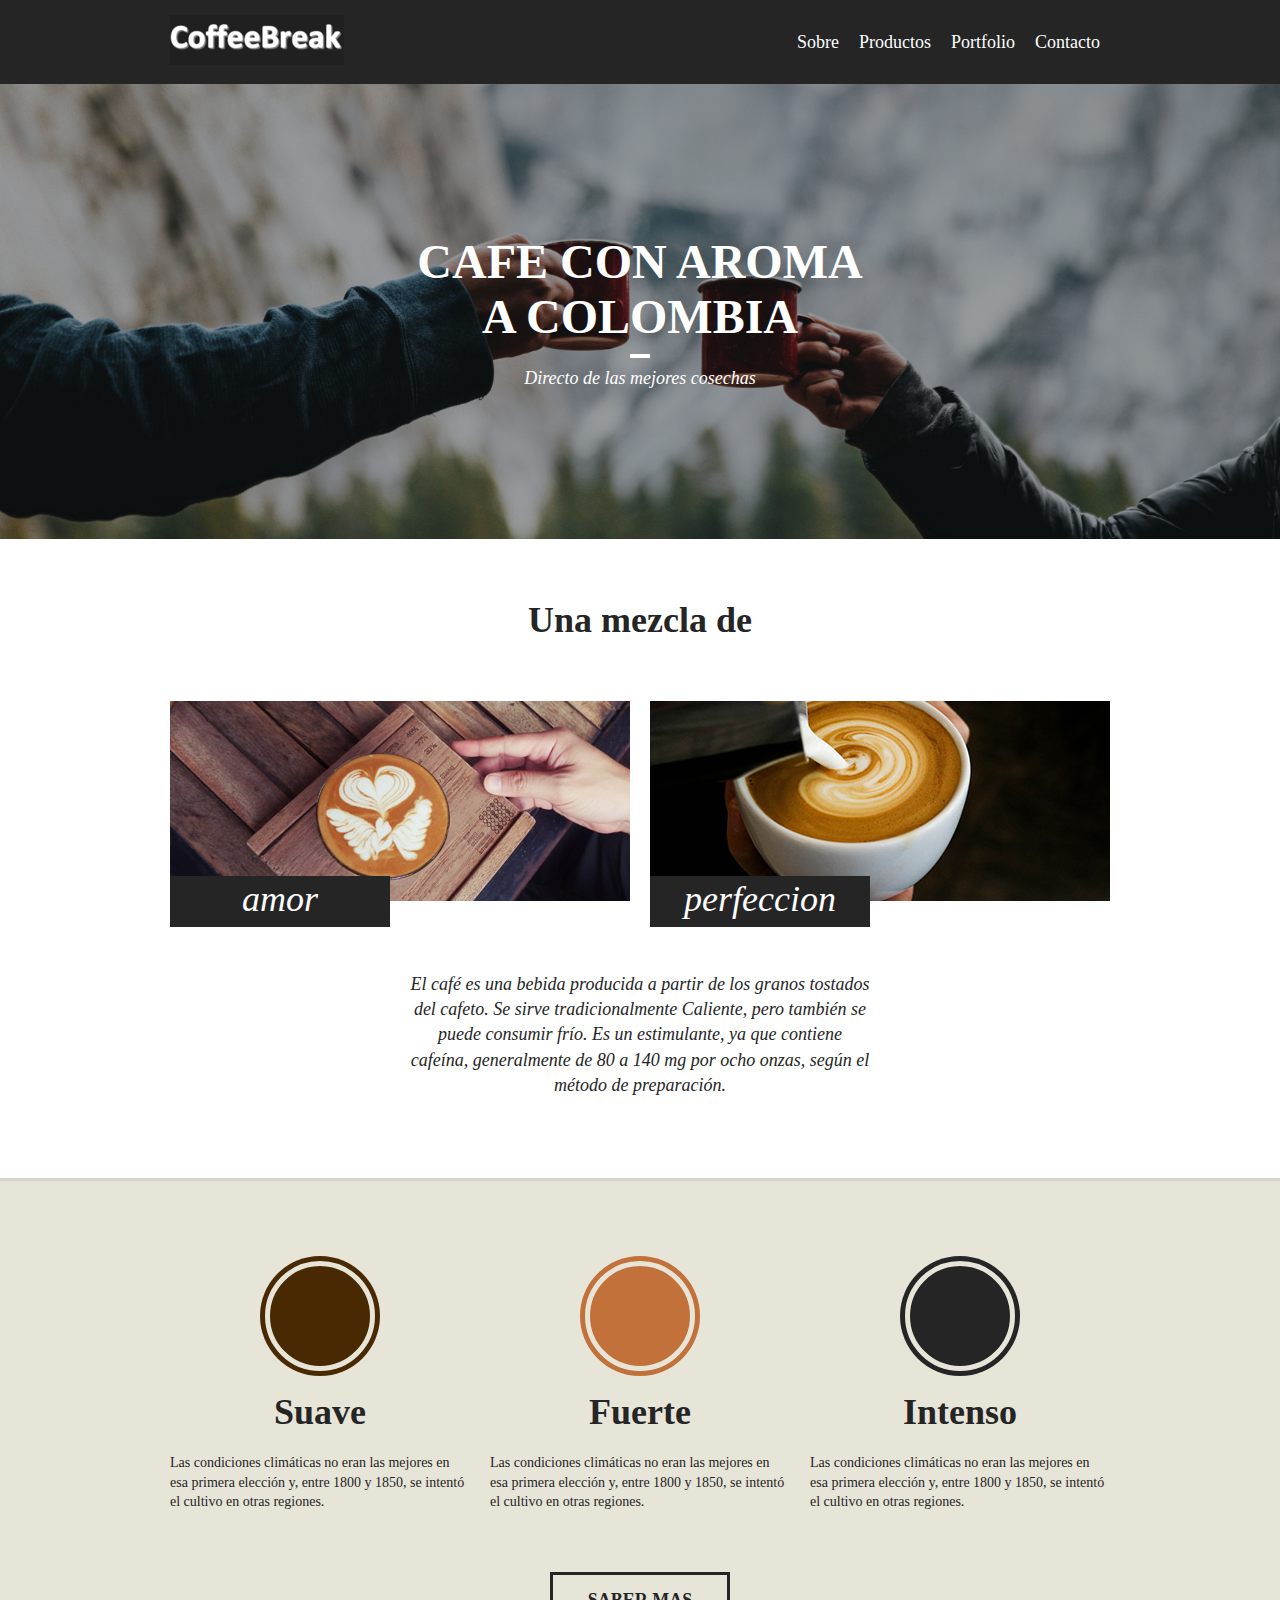
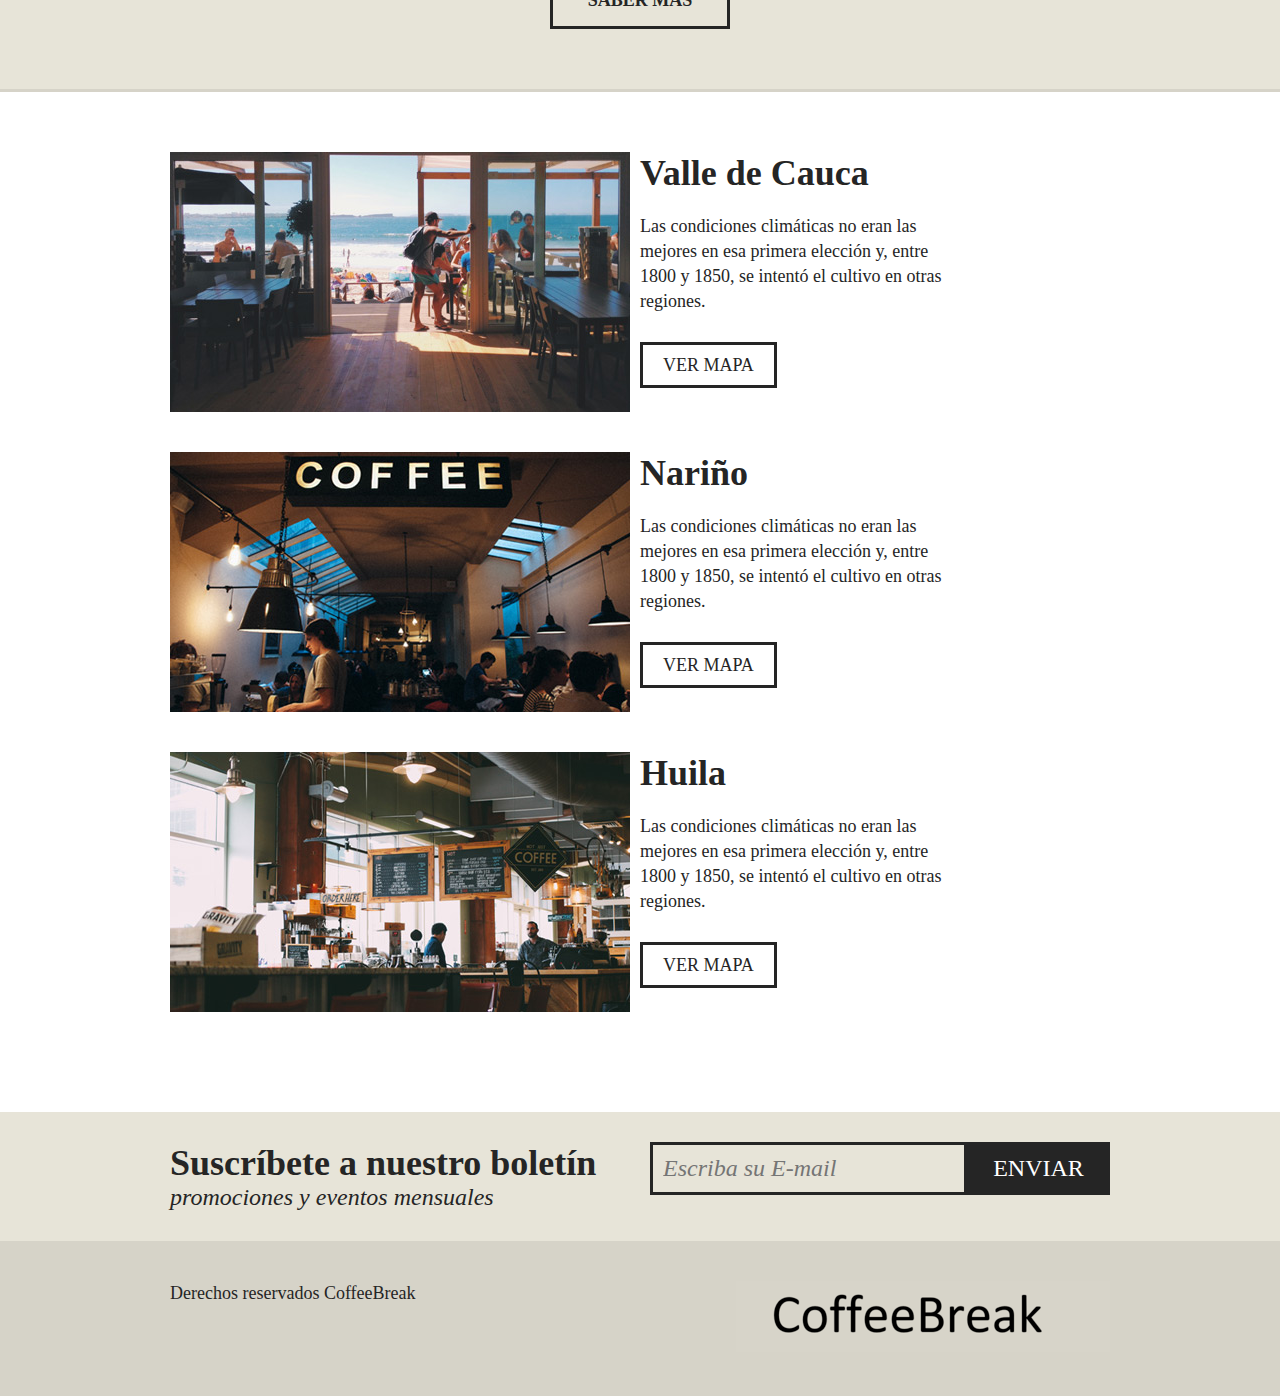
<file: coffee-flex-layout1/index.html>
<!DOCTYPE html>
<html>
<head>
	<title>Coffe Break 1</title>
	<meta charset="utf-8">
	<meta name="viewport" content="width=device-width, initial-scale=1, shrink-to-fit=no">
	<link rel="stylesheet" type="text/css" href="css/style.css">
</head>
<body>
	
	<header class="menu">
		<div class="container">
			<a class="menu-logo" href="#"><img src="img/coffee.png" alt="Coffee"></a>	
			<nav class="menu-nav">
				<ul>
					<li><a href="#">Sobre</a></li>
					<li><a href="#">Productos</a></li>
					<li><a href="#">Portfolio</a></li>
					<li><a href="#">Contacto</a></li>
				</ul>
			</nav>
		</div>
	</header>
	
	<main class="intro">
		<h1>Cafe con aroma <br>a Colombia</h1>
		<p>Directo de las mejores cosechas</p>
	</main>
	
	<section class="sobre">
		<h2>Una mezcla de</h2>
		<div class="container">
			<div class="sobre-item">
				<img src="img/cafe-1.jpg">
				<h3>amor</h3>
			</div>
			<div class="sobre-item">
				<img src="img/cafe-2.jpg">
				<h3>perfeccion</h3>
			</div>
		</div>
		<p>El café es una bebida producida a partir de los granos tostados del cafeto. Se sirve tradicionalmente
			Caliente, pero también se puede consumir frío. Es un estimulante, ya que contiene cafeína, generalmente de 80 a 140 mg por ocho onzas, según el método de preparación.</p>
	</section>
	
	<section class="productos">
		<div class="container">
			<div class="productos-item">
				<h2 class="productos-suave">Suave</h2>
				<p>Las condiciones climáticas no eran las mejores en esa primera elección y, entre 1800 y 1850, se intentó el cultivo en otras regiones.</p>
			</div>
			<div class="productos-item">
				<h2 class="productos-fuerte">Fuerte</h2>
				<p>Las condiciones climáticas no eran las mejores en esa primera elección y, entre 1800 y 1850, se intentó el cultivo en otras regiones.</p>
			</div>
			<div class="productos-item">
				<h2 class="produtos-intenso">Intenso</h2>
				<p>Las condiciones climáticas no eran las mejores en esa primera elección y, entre 1800 y 1850, se intentó el cultivo en otras regiones.</p>
			</div>
		</div>
		<a class="productos-btn" href="#">Saber Mas</a>
	</section>
	
	<section class="ubicacion">
		<div class="ubicacion-item container">
			<div class="ubicacion-img">
				<img src="img/valleDelCauca.jpg" alt="Cafe del Valle del Cauca">
			</div>
			<div class="ubicacion-info">
				<h2>Valle de Cauca</h2>
				<p>Las condiciones climáticas no eran las mejores en esa primera elección y, entre 1800 y 1850, se intentó el cultivo en otras regiones.</p>
				<a href="#">Ver Mapa</a>
			</div>
		</div>
		
		<div class="ubicacion-item container">
			<div class="ubicacion-img">
				<img src="img/nariño.jpg" alt="Cafe de Nariño">
			</div>
			<div class="ubicacion-info">
				<h2>Nariño</h2>
				<p>Las condiciones climáticas no eran las mejores en esa primera elección y, entre 1800 y 1850, se intentó el cultivo en otras regiones.</p>
				<a href="#">Ver Mapa</a>
			</div>
		</div>
		
		<div class="ubicacion-item container">
			<div class="ubicacion-img">
				<img src="img/huila.jpg" alt="Cafe de Huila">
			</div>
			<div class="ubicacion-info">
				<h2>Huila</h2>
				<p>Las condiciones climáticas no eran las mejores en esa primera elección y, entre 1800 y 1850, se intentó el cultivo en otras regiones.</p>
				<a href="#">Ver Mapa</a>
			</div>
		</div>
	
	</section>
	
	<section class="firma">
		<div class="container">
			<div class="firma-info">
				<h2>Suscríbete a nuestro boletín</h2>
				<p>promociones y eventos mensuales</p>
			</div>
			<form>
				<label>E-mail</label>
				<input type="text" placeholder="Escriba su E-mail">
				<button type="submit">Enviar</button>
			</form>
		</div>
	</section>
	
	<footer class="footer">
		<div class="container">
			<p>Derechos reservados CoffeeBreak</p>
			<div class="footer-img">
				<img src="img/coffee2.png" alt="Coffee">
			</div>
		</div>
	</footer>
	
</body>
</html>
</file>
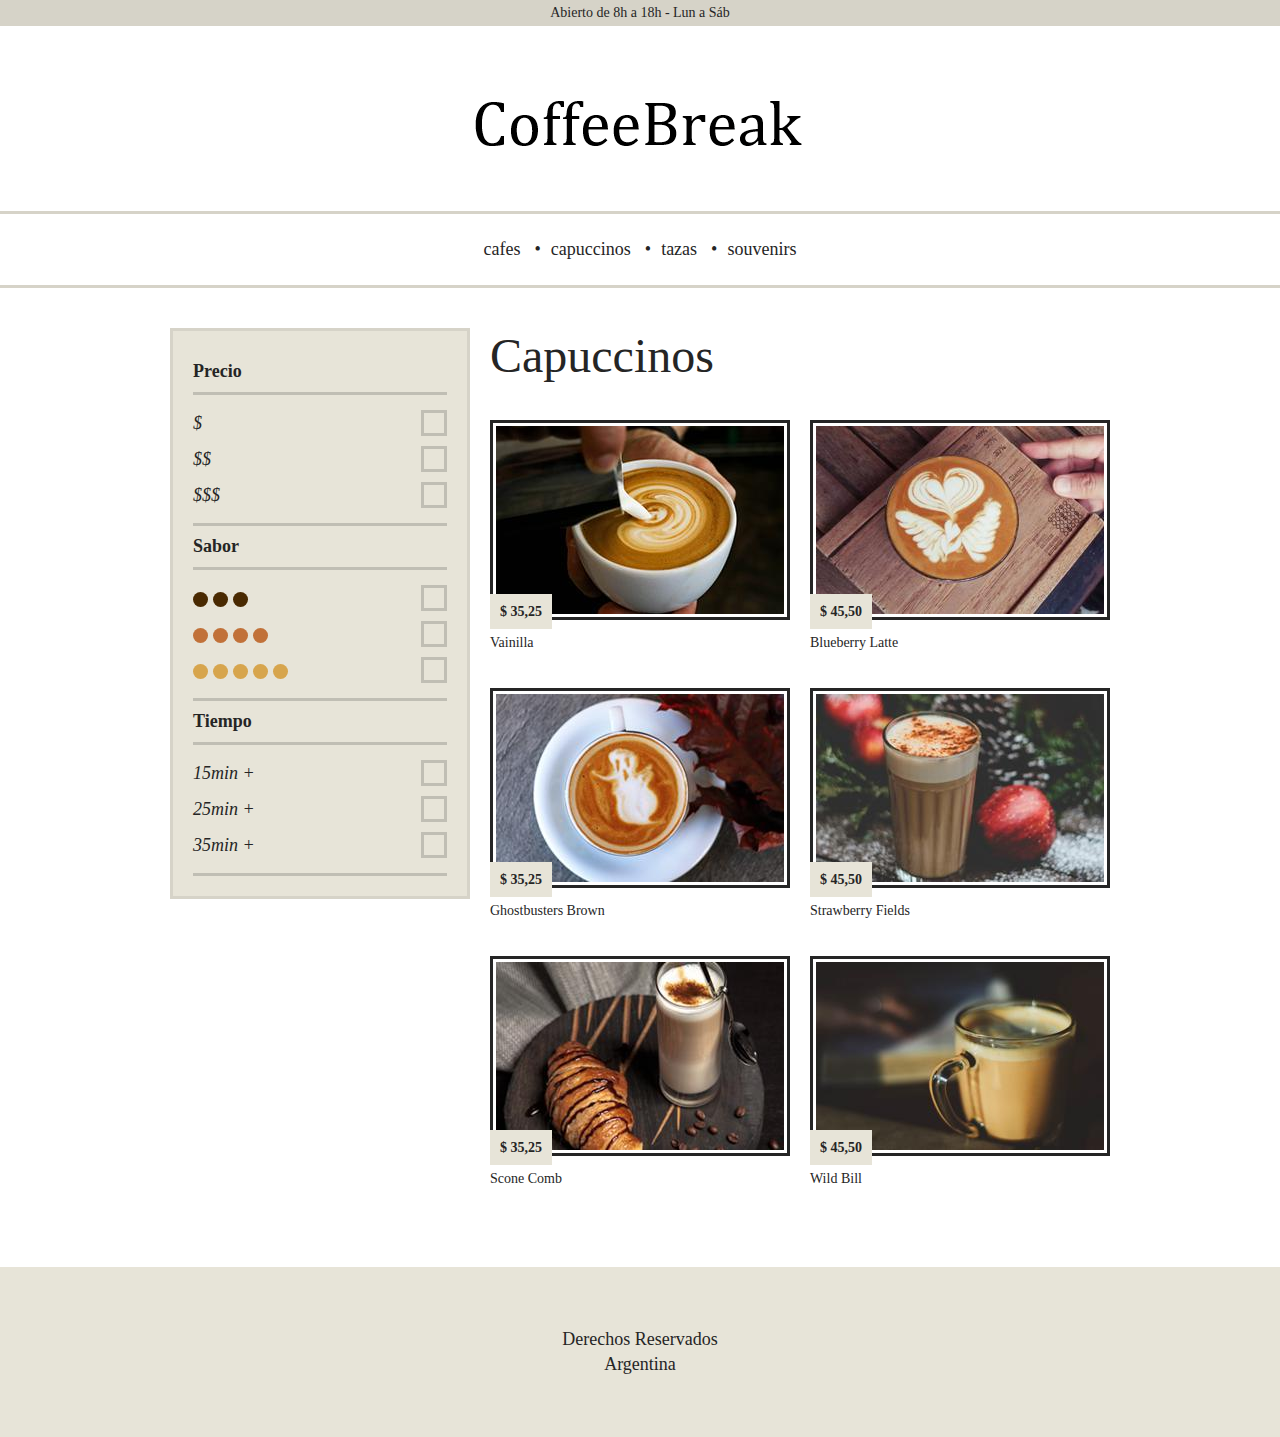
<file: coffee-flex-layout2/index.html>
<!DOCTYPE html>
<html>
<head>
	<title>Coffee 2</title>
	<meta charset="utf-8">
	<meta name="viewport" content="width=device-width, initial-scale=1, shrink-to-fit=no">
	<link rel="stylesheet" type="text/css" href="css/flex.css">
	<link rel="stylesheet" type="text/css" href="css/style.css">
</head>
<body>

	<header>
		<div class="header-informaciones">
			<p>Abierto de 8h a 18h - Lun a Sáb </p>
		</div>
		<a class="header-logo" href="../index.html">
			<img src="img/coffee.png" alt="Coffe">
		</a>
		<nav class="header-menu">
			<ul>
				<li><a href="#">cafes</a></li>
				<li><a href="#">capuccinos</a></li>
				<li><a href="#">tazas</a></li>
				<li><a href="#">souvenirs</a></li>
			</ul>
		</nav>
	</header>
	
	<div class="flex">
		<nav class="filtro flex-item-4">
			<h2>Precio</h2>
			<ul>
				<li>$</li>
				<li>$$</li>
				<li>$$$</li>
			</ul>
			<h2>Sabor</h2>
			<ul class="sabor">
				<li><span class="sabor-3">Marron</span></li>
				<li><span class="sabor-4">Naranja</span></li>
				<li><span class="sabor-5">Amarillo</span></li>
			</ul>
			<h2>Tiempo</h2>
			<ul>
				<li>15min +</li>
				<li>25min +</li>
				<li>35min +</li>
			</ul>
		</nav>
		
		<section class="productos flex-item-8">
			<h1>Capuccinos</h1>
			<ul class="flex-row">
				<li class=flex-item-6>
					<img src="img/cafe-1.jpg" alt="Café 1">
					<span>$ 35,25</span>
					<h2>Vainilla</h2>
				</li>
				
				<li class=flex-item-6>
					<img src="img/cafe-2.jpg" alt="Café 1">
					<span>$ 45,50</span>
					<h2>Blueberry Latte</h2>
				</li>
				
				<li class=flex-item-6>
					<img src="img/cafe-3.jpg" alt="Café 1">
					<span>$ 35,25</span>
					<h2>Ghostbusters Brown</h2>
				</li>
				
				<li class=flex-item-6>
					<img src="img/cafe-4.jpg" alt="Café 1">
					<span>$ 45,50</span>
					<h2>Strawberry Fields</h2>
				</li>
				
				<li class=flex-item-6>
					<img src="img/cafe-5.jpg" alt="Café 1">
					<span>$ 35,25</span>
					<h2>Scone Comb</h2>
				</li>
				
				<li class=flex-item-6>
					<img src="img/cafe-6.jpg" alt="Café 1">
					<span>$ 45,50</span>
					<h2>Wild Bill</h2>
				</li>
			</ul>
		</section>
	</div>
	
	<footer class="footer">
		<p>Derechos Reservados</p>
		<p>Argentina</p>
	</footer>
	
</body>
</html>
</file>
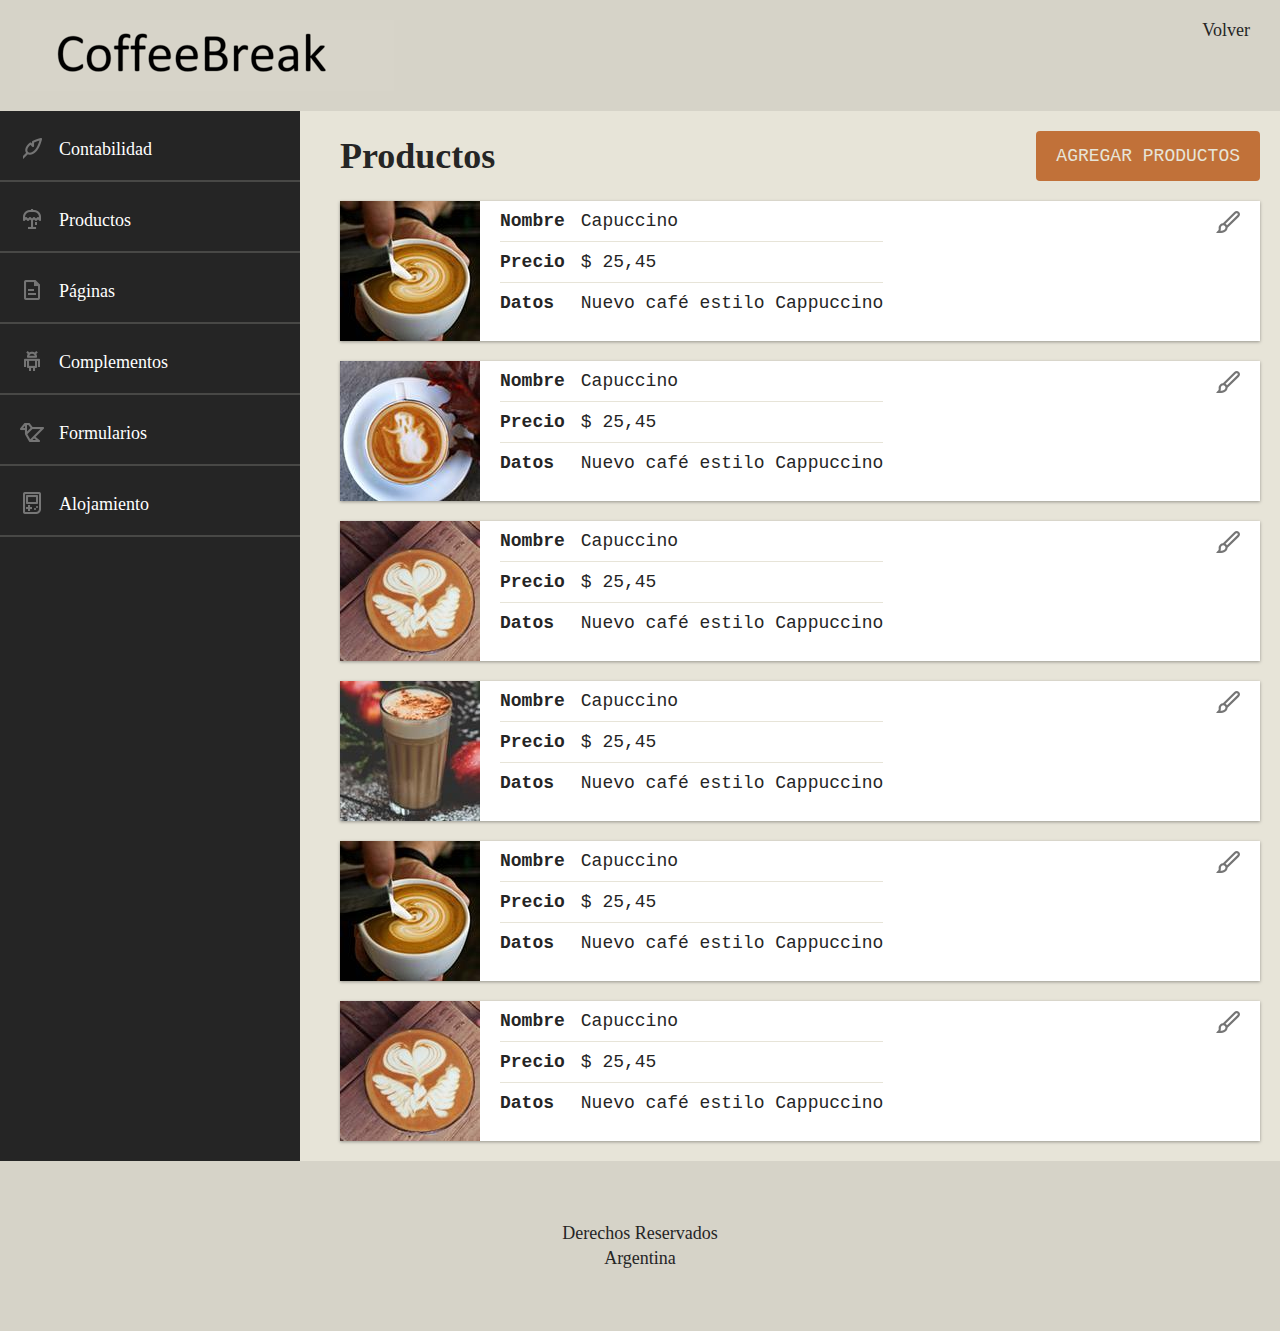
<file: coffee-flex-layout3/index.html>
<!DOCTYPE html>
<html>
<head>
	<title>Coffee 3</title>
	<meta charset="utf-8">
	<meta name="viewport" content="width=device-width, initial-scale=1, shrink-to-fit=no">
	<link rel="stylesheet" type="text/css" href="css/style.css">
</head>

<body>
	
<header class="header">
	<a class="header-logo" href="#">
		<img src="img/coffee.png" alt="Coffee">
	</a>
	<nav class="header-menu">
		<ul>
			<li><a href="../coffee-flex-layout2/index.html">Volver</a></li>
		</ul>
	</nav>
</header>
	
<main class="main-container">
	
	<nav class="side-nav">
		<ul>
			<li><a class="nav-contabilidad" href="#">Contabilidad</a></li>
			<li><a class="nav-productos" href="#">Productos</a></li>
			<li><a class="nav-paginas" href="#">Páginas</a></li>
			<li><a class="nav-complementos" href="#">Complementos</a></li>
			<li><a class="nav-formularios" href="#">Formularios</a></li>
			<li><a class="nav-alojamiento" href="#">Alojamiento</a></li>
		</ul>
	</nav>
	
	<section class="productos">
		<header>
			<h1>Productos</h1>
			<a class="agregar-productos" href="#">Agregar Productos</a>
		</header>
		<ul>
			<li class="productos-item">
				<img src="img/cafe-1.jpg" alt="Café 1">
				<ul>
					<li><span>Nombre</span> Capuccino</li>
					<li><span>Precio</span> $ 25,45</li>
					<li><span>Datos</span> Nuevo café estilo Cappuccino</li>
				</ul>
				<a href="#">Editar</a>
			</li>
			
			<li class="productos-item">
				<img src="img/cafe-2.jpg" alt="Café 2">
				<ul>
					<li><span>Nombre</span> Capuccino</li>
					<li><span>Precio</span> $ 25,45</li>
					<li><span>Datos</span> Nuevo café estilo Cappuccino</li>
				</ul>
				<a href="#">Editar</a>
			</li>
			
			<li class="productos-item">
				<img src="img/cafe-3.jpg" alt="Café 3">
				<ul>
					<li><span>Nombre</span> Capuccino</li>
					<li><span>Precio</span> $ 25,45</li>
					<li><span>Datos</span> Nuevo café estilo Cappuccino</li>
				</ul>
				<a href="#">Editar</a>
			</li>
			
			<li class="productos-item">
				<img src="img/cafe-4.jpg" alt="Café 4">
				<ul>
					<li><span>Nombre</span> Capuccino</li>
					<li><span>Precio</span> $ 25,45</li>
					<li><span>Datos</span> Nuevo café estilo Cappuccino</li>
				</ul>
				<a href="#">Editar</a>
			</li>
			
			<li class="productos-item">
				<img src="img/cafe-1.jpg" alt="Café 1">
				<ul>
					<li><span>Nombre</span> Capuccino</li>
					<li><span>Precio</span> $ 25,45</li>
					<li><span>Datos</span> Nuevo café estilo Cappuccino</li>
				</ul>
				<a href="#">Editar</a>
			</li>
			
			<li class="productos-item">
				<img src="img/cafe-3.jpg" alt="Café 3">
				<ul>
					<li><span>Nombre</span> Capuccino</li>
					<li><span>Precio</span> $ 25,45</li>
					<li><span>Datos</span> Nuevo café estilo Cappuccino</li>
				</ul>
				<a href="#">Editar</a>
			</li>
		</ul>
	</section>
</main>

	
<footer class="footer">
	<p>Derechos Reservados</p>
	<p>Argentina</p>
</footer>
	
</body>
	
</html>
</file>
<file: coffee-flex-layout2/css/flex.css>
.flex {
    max-width: 960px;
    margin: 0 auto;
    display: flex;
    flex-wrap: wrap;
}

.flex-row {
    margin-left: -10px;
    margin-right: -10px;
    display: flex;
    flex-wrap: wrap;
}

.flex-item-4, .flex-item-6, .flex-item-8 {
    margin-left: 10px;
    margin-right: 10px;
    align-self: flex-start;
}


.flex-item-4 {
	flex: 0 0 calc(33.333% - 20px);
	max-width: calc(33.333% - 20px);
}

.flex-item-6 {
	flex: 0 0 calc(50% - 20px);
	max-width: calc(50% - 20px);
}

.flex-item-8 {
	flex: 0 0 calc(66.666% - 20px);
	max-width: calc(66.666% - 20px);
}

@media (max-width: 739px) {
    .flex {
        max-width: 300px;
        flex-direction: column;
    }
    .flex-item-4, .flex-item-8 {
        margin-left: 0px;
        margin-right: 0px;
        min-width: 100%;
        align-self: auto;
    }
}
</file>
<file: coffee-flex-layout2/css/style.css>
body, p, h1, h2, ul, li {
	margin: 0px;
	padding: 0px;
}

li {
	list-style: none;
}

body {
	font-family: Georgia, serif;
	color: #252525;
}

* {
	box-sizing: border-box;
}

/* MENU */

.header-informaciones {
	font-size: 0.875em;
	background: #d6d3c8;
	padding: 5px 0;
	text-align: center;
}

.header-logo img {
	display: block;
	margin: 40px auto;
}

.header-menu {
	border-top: 3px solid #d6d3c8;
	border-bottom: 3px solid #d6d3c8;
	text-align: center;
	margin-bottom: 40px;
	padding: 20px 0;
}

.header-menu li {
	display: inline-block;
}

.header-menu li a {
	display: block;
	padding: 5px 10px 5px 0;
	text-decoration: none;
	color: #252525;
	font-size: 1.125em;
}

.header-menu li a::before {
	content: '•';
	padding-right: 10px;
}

.header-menu li:first-child a::before {
	content: '';
}

/* FILTRO */

.filtro {
	background: #e7e4d8;
	border: 3px solid #d6d3c8;
	padding: 20px;
}

@media (max-width: 739px) {
	.filtro {
		display: none;
	}
}

.filtro h2 {
	font-size: 1.125em;
	padding: 10px 0
}

.filtro ul {
	border-top: 3px solid #c0beb4;
	border-bottom: 3px solid #c0beb4;
	padding: 10px 0;
}

.filtro li {
	font-style: italic;
	font-size: 1.125em;
	line-height: 2;
}

.filtro li::after {
	content: '';
	display: block;
	width: 20px;
	height: 20px;
	border: 3px solid #c0beb4;
	float: right;
	margin-top: 5px;
}

.sabor {
	overflow: hidden;
}

.sabor span {
	text-indent: -200px;
	display: inline-block;
	width: 15px;
	height: 15px;
	background: currentColor;
	border-radius: 50%;
	vertical-align: middle;
}

.sabor-3 {
	color: #492901;
	box-shadow: 20px 0 0 0 currentColor,
							40px 0 0 0 currentColor;
}

.sabor-4 {
	color: #c17139;
	box-shadow: 20px 0 0 0 currentColor,
							40px 0 0 0 currentColor,
							60px 0 0 0 currentColor;
}

.sabor-5 {
	color: #d7a54d;
	box-shadow: 20px 0 0 0 currentColor,
							40px 0 0 0 currentColor,
							60px 0 0 0 currentColor,
							80px 0 0 0 currentColor;
}

/*PRODUCTOS*/

.productos h1 {
	font-size: 3em;
	font-weight: normal;
}

.productos li img {
	display: block;
	max-width: 100%;
	border: 3px solid #fff;
	box-shadow: 0 0 0 3px #252525;
	margin: 40px 3px 0 3px;
}

.productos li span {
	background: #e7e4d8;
	padding: 10px;
	font-size: 0.875em;
	font-weight: bold;
	position: relative;
	top: -15px;;
}

.productos li h2 {
	font-size: 0.875em;
	font-weight: normal;
}

.footer {
	background: #e7e4d8;
	text-align: center;
	padding: 60px 0;
	font-size: 1.125em;
	line-height: 1.4em;
	margin-top: 80px;
}
</file>
<file: coffee-flex-layout3/css/style.css>
body, p, h1, ul, li {
	padding: 0px;
	margin: 0px;
}

li {
	list-style: none;
}

body {
	font-family: Georgia, serif;
	color: #252525;
	background: #e7e4d8;
}

* {
	box-sizing: border-box;
}

img {
	display: block;
	max-width: 100%;
}

a {
	text-decoration: none;
}

/*Header*/

.header {
	background: #d6d3c8;
	padding: 20px;
	display: flex;
}

.header-logo {
	flex-grow: 1;
}

.header-menu ul {
	display: flex;
	flex-wrap: wrap;
}

.header-menu li a {
	color: #252525;
	font-size: 1.125em;
	padding: 0 10px;
}

.header-menu li:first-child a {
	padding-left: 0px;
}

@media (max-width: 739px) {
	.header {
		flex-direction: column;
	}
	
	.header-logo {
		display: flex;
		justify-content: center;
	}
	.header-menu ul {
		margin-top: 10px;
		justify-content: center;
	}
}

/*MAIN*/

.main-container {
	display: flex;
}

/*SIDE NAV*/

.side-nav {
	background: #252525;
	flex: 1;
	max-width: 300px;
	margin-right: 20px;
}

.side-nav li a {
	display: block;
	color: #fff;
	border-bottom: 2px solid #484846;
	font-size: 1.125em;
	padding: 20px;
}

.side-nav li a::before {
	content: '';
	display: inline-block;
	width: 24px;
	height: 24px;
	top: 5px;
	margin-right: 15px;
	position: relative;
	background-image: url('../img/icones.png');
}

.nav-contabilidad::before {
	background-position: 0 0;
}

.nav-productos::before {
	background-position: 0 -24px;
}

.nav-paginas::before {
	background-position: 0 calc(-24px * 2);
}

.nav-complementos::before {
	background-position: 0 calc(-24px * 3);
}

.nav-formularios::before {
	background-position: 0 calc(-24px * 4);
}

.nav-alojamiento::before {
	background-position: 0 calc(-24px * 5);
}

@media (min-width: 740px) and (max-width: 980px) {
	
}

@media (max-width: 739px) {
	.main-container{
		flex-direction: column;
	}

	.side-nav {
		margin: 10px;
		background: none;
		max-width: 100%;
	}
	.side-nav ul {
		display: flex;
		flex-wrap: wrap;
		justify-content: center;
	}
	.side-nav li {
		margin-bottom: 10px;
		margin-right: 10px;
	}
	.side-nav li a::before {
		top: 0px;
		margin: 0px;
	}
	.side-nav li a {
		width: 44px;
		height: 44px;
		overflow: hidden;
		border: none;
		padding: 10px;
		color: #252525;
		background-color: #252525;
		border-radius: 4px;
	}
	.side-nav li a:hover {
		background: #c17139;
		color: #c17139;
	}
}

/* Productos */

.productos {
	flex: 1;
	padding: 20px 20px;	
}

.productos header {
	display: flex;
	justify-content: space-between;
	align-items: center;
}

.productos h1 {
	font-size: 2.25em;
	margin-right: 20px;
}

.agregar-productos {
	background: #c17139;
	color: #e7e4d8;
	font-size: 1.125em;
	font-family: Courier, monospace;
	text-transform: uppercase;
	padding: 15px 20px;
	border-radius: 4px;
	text-align: center;
}

.productos-item {
	background: #fff;
	box-shadow: 0 1px 3px 0 rgba(0,0,0,.35);
	margin-top: 20px;
	position: relative;
	display: flex;
}


.productos-item a {
	width: 24px;
	height: 24px;
	overflow: hidden;
	text-indent: -200px;
	position: absolute;
	right: 20px;
	top: 10px;
	background: url('../img/edit.svg') no-repeat;
}

.productos-item a:hover {
	background: url('../img/edit-hover.svg') no-repeat;
}

.productos-item img {
	align-self: flex-start;
}

.productos-item ul {
	padding: 0 20px;
}

.productos-item li {
	padding: 10px 0;
	font-size: 1.125em;
	font-family: Courier, monospace;
	border-bottom: 1px solid #e7e4d8;
}

.productos-item li:last-child {
	border: none;
}

.productos-item span {
	font-weight: bold;
	width: 70px;
	display: inline-block;
}

@media (min-width: 740px) and (max-width: 980px) {

}

@media (max-width: 739px) {
	.productos header {
		flex-direction: column;
	}
	.productos h1 {
		margin-bottom: 10px;
	}
	
}

@media (max-width: 400px) {
	.productos-item {
		flex-direction: column;
	}
} 

/*Footer*/

.footer {
	background: #D6D3C8;
	text-align: center;
	padding: 60px 0;
	font-size: 1.125em;
	line-height: 1.4em;
}
</file>
<file: coffee-flex-layout1/css/style.css>
/* Reset */

body, h1, h2, h3, p, ul {
	padding: 0px;
	margin: 0px;
}

body {
	font-family: Georgia, serif;
	color: #252525;
}

* {
	box-sizing: border-box;
}

/* Menu */

.container {
	display: flex;
	max-width: 960px;
	margin: 0 auto;
	
}

@media (max-width: 739px){
	.container {
		flex-direction: column;
		max-width: 300px;
	}
}

.menu {
	background: #252525;
	padding: 15px 0;
}

.menu-nav a {
	text-decoration: none;
	color: #fff;
	font-size: 1.125em;
}

.menu-logo {
	margin: 0 10px;
}

.menu-nav {
	flex: 1;
	align-self: center;
	margin: 0 10px;
}

.menu-nav ul {
	display: flex;
	float: right;
	list-style: none;
	
}

.menu-nav ul li a {
	padding: 10px;
	
}

@media (max-width: 739px){
	.menu-nav {
		margin: 0px;
	}
	.menu-logo {
		margin: 15px auto;
	}
	.menu nav ul li {
		margin-bottom: 10px;
	}
	.menu-nav ul li a {
		padding-left: 0px;
	}
	
}


/* Intro */

.intro {
	background: url('../img/bg-intro.jpg') no-repeat center center;
	background-size: cover;
	color: #fff;
	padding: 150px 0;
	text-align: center;
}

@media (max-width: 739px){
	.intro {
		padding: 60px 0;
	}
}

.intro h1 {
	text-transform: uppercase;
	font-size: 3em;
	color:
}

@media (max-width: 510px){
	.intro h1 {
		font-size: 2.5em;
	}
}

.intro h1::after {
	content: '';
	display: block;
	width: 20px;
	height: 4px;
	background: #fff;
	margin: 10px auto;
}

.intro p {
	font-style: italic;
	font-size: 1.125em;
}

/* Sobre */

.sobre {
	padding: 60px 0;
}

.sobre-item {
	flex: 1;
	margin: 0 10px;
}

.sobre-item img {
	display: block;
	max-width: 100%;
}


.sobre h2 {
	font-size: 2.25em;
	text-align: center;
	margin-bottom: 60px;
}


.sobre-item h3 {
	font-size: 2.25em;
	line-height: 1em;
	background: #252525;
	color: #fff;
	font-style: italic;
	font-weight: normal;
	text-align: center;
	position: relative;
	width: 220px;
	padding: 5px 0 10px 0;
	top: -25px;
}

.sobre > p {
	font-size: 1.125em;
	line-height: 1.4em;
	font-style: italic;
	margin: 20px auto;
	max-width: 460px;
	text-align: center;
}

@media (max-width: 739px) {
	.sobre-item {
		margin-left: 0px;
		margin-right: 0px;;
	}

	.sobre h2 {
		margin-bottom: 30px;
	}

}

@media (max-width: 460px) {
	.sobre > p {
		max-width: 300px;
	}
}

/* Productos */

.productos {
	background: #e7e4d8;
	border-top: 3px solid #d6d3c8;
	border-bottom: 3px solid #d6d3c8;
	padding: 60px 0;


}

.productos-item {
	flex: 1;
	margin: 0 10px 40px 10px;
}

.productos-item h2 {
	font-size: 2.25em;
	margin-bottom: 20px;
	text-align: center;
}

.productos-item h2::before {
	content: '';
	display: block;
	width: 100px;
	height: 100px;
	background: currentColor;
	border-radius: 50%;
	border: 5px solid #e7e4d8;
	box-shadow: 0 0 0 5px currentColor;
	margin: 20px auto;
}

h2.productos-suave::before {
	color: #492901;
}

h2.productos-fuerte::before {
	color: #c17139;
}

h2.productos-intenso::before {
	color: #d7a54d;
}

.productos-item p {
	font-size: 0.875em;
	line-height: 1.4em;
}

@media (max-width: 739px) {
	.productos-item p {
		font-size: 1.2em;
		text-align: center;
	}
	.productos-item {
		margin-left: 0px;
		margin-right: 0px;;
	}
}

.productos-btn {
	border: 3px solid #252525;
	color: #252525;
	text-decoration: none;
	text-align: center;
	font-size: 1.125em;
	font-weight: bold;
	text-transform: uppercase;
	width: 180px;
	padding: 15px 0;
	margin: 20px auto 0 auto;
	display: block;
}

/* Ubicacion*/

.ubicacion {
	padding: 60px 0;
}

.ubicacion-item {
	margin-bottom: 40px;
}

.ubicacion-img img, .locais-info{
	flex: 1;
	margin: 0 10px;
}

.ubicacion-img img {
	display: block;
	max-width: 100%;
}

.ubicacion-item h2 {
	font-size: 2.25em;
	margin-bottom: 20px;
}

.ubicacion-item p {
	font-size: 1.125em;
	line-height: 1.4em;
	max-width: 320px;
	margin-bottom: 40px;
}

.ubicacion-item a {
	font-size: 1.125em;
	text-transform: uppercase;
	text-decoration: none;
	border: 3px solid;
	color: #252525;
	padding: 10px 20px;
}

@media (max-width: 739px) {
	.ubicacion-img img, .ubicacion-info{
		margin-right: 0px;
		margin-left: 0px;
	}
	.ubicacion-img {
		margin-bottom: 10px;
	}
}

/* Firma */

.firma {
	background: #e7e4d8;
	padding: 30px 0;
}

.firma-info {
	flex: 1;
	margin: 0 10px;
}

.firma-info h2 {
	font-size: 2.25em;
}

.firma-info p {
	font-size: 1.5em;
	font-style: italic;
}

.firma form {
	flex: 1;
	margin: 0 10px;
	display: flex;
	flex-wrap: wrap;
	align-content: flex-start;
}

@media (max-width: 739px) {
	.firma-info {
		margin: 0 0 40px 0;
	}
	.firma form {
		margin-left: 0px;
		margin-right: 0px;
	}
}


.firma form label {
	display: none;
}

.firma input {
	flex: 1;
	align-self: flex-start;
	padding: 10px;
	border: 3px solid #252525;
	background: none;
	font-size: 1.5em;
	font-style: italic;
	font-family: Georgia, serif;
}

.firma button {
	flex: 1;
	align-self: flex-start;
	padding: 13px;
	background: #252525;
	border: none;
	font-family: Georgia, serif;
	text-transform: uppercase;
	font-size: 1.5em;
	color: #fff;
	cursor: pointer;
}

/*Footer*/

.footer {
	background: #d6d3c8;
	padding: 40px 0;
}

.footer p {
	font-size: 1.125em;
	line-height: 1.4em;
	margin: 0 10px;
	flex: 1;
}

.footer-img {
	margin: 0 10px;
}

@media (max-width: 739px) {
	.footer-img, .footer p {
		margin: 10px 0px;
	}
}
</file>
